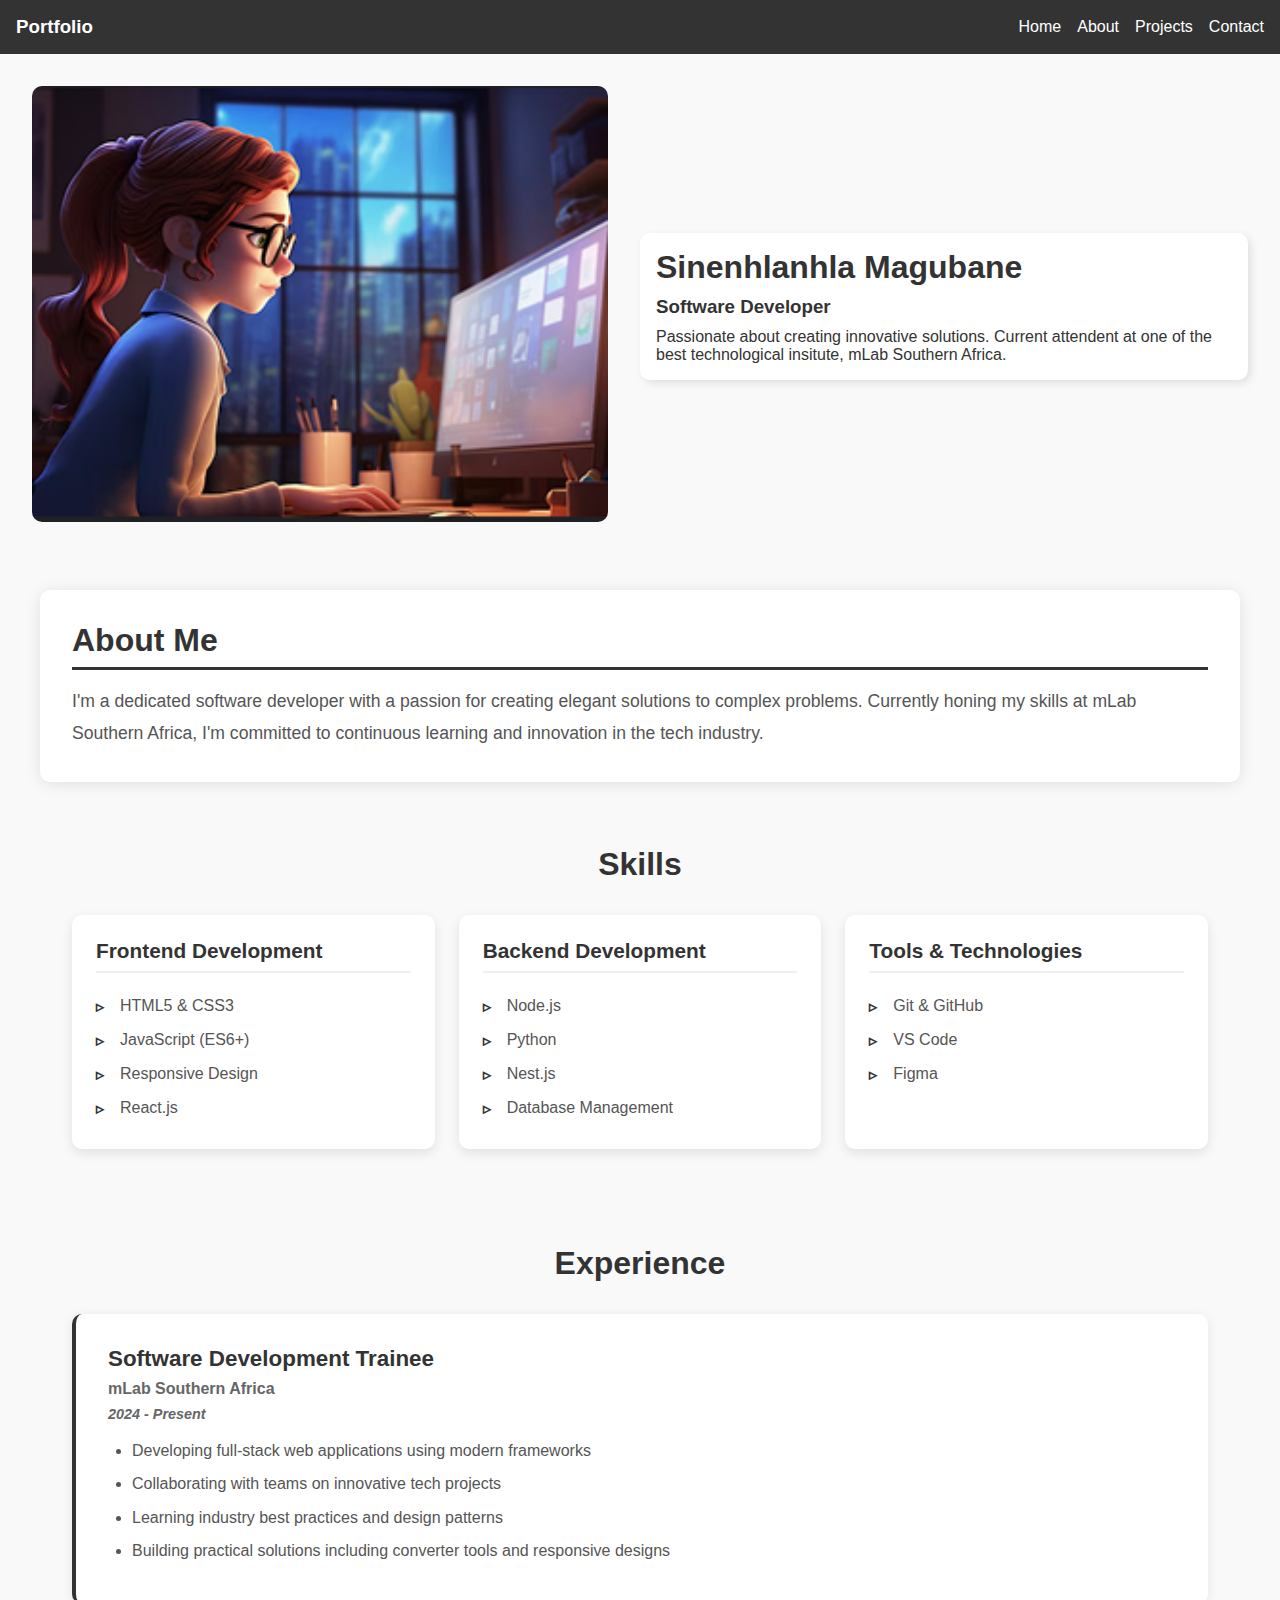
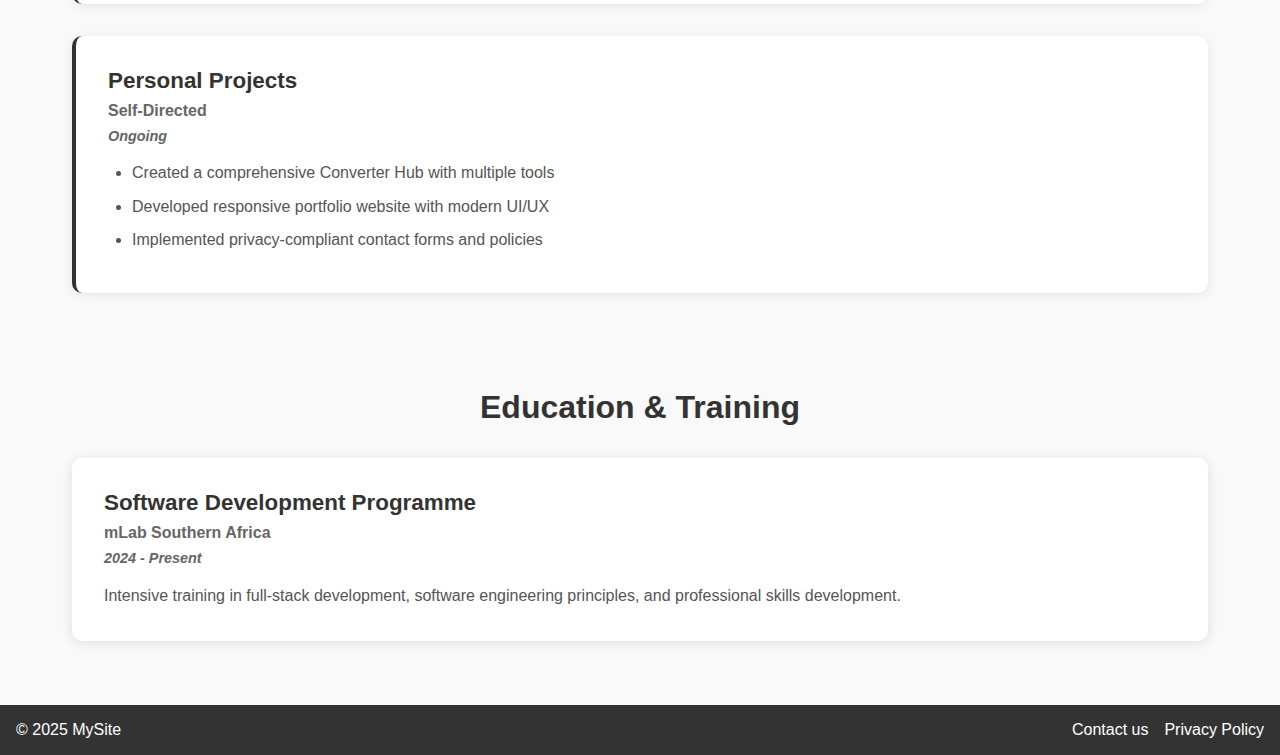
<file: index.html>
<!DOCTYPE html>
<html lang="en">
  <head>
    <meta charset="UTF-8" />
    <meta name="viewport" content="width=device-width, initial-scale=1.0" />
    <title>Portfolio</title>
    <link rel="stylesheet" href="style.css" />
  </head>
  <body>
    <nav class="navbar">
      <h3><a href="./index.html">Portfolio</a></h3>
      <ul>
        <li><a href="./index.html">Home</a></li>
        <li><a href="#">About</a></li>
        <li><a href="./projects.html">Projects</a></li>
        <li><a href="./ContactUS.html">Contact</a></li>
      </ul>
    </nav>

    <main>
      <section class="hero">
        <div class="hero-image">
          <img src="./Frame 1.png" alt="Portrait of Sinenhlanhla Magubane" />
        </div>
        <div class="hero-text">
          <h1>Sinenhlanhla Magubane</h1>
          <h3>Software Developer</h3>
          <p>
            Passionate about creating innovative solutions. Current attendent at
            one of the best technological insitute,
            <a
              class="mlab-link"
              href="https://www.mlab.co.za"
              target="_blank"
              rel="noopener noreferrer"
              >mLab Southern Africa.</a
            >
          </p>
        </div>
      </section>

      <section class="about">
        <h2>About Me</h2>
        <p>
          I'm a dedicated software developer with a passion for creating elegant
          solutions to complex problems. Currently honing my skills at mLab
          Southern Africa, I'm committed to continuous learning and innovation
          in the tech industry.
        </p>
      </section>

      <section class="skills">
        <h2>Skills</h2>
        <div class="skills-grid">
          <div class="skill-card">
            <h3>Frontend Development</h3>
            <ul>
              <li>HTML5 & CSS3</li>
              <li>JavaScript (ES6+)</li>
              <li>Responsive Design</li>
              <li>React.js</li>
            </ul>
          </div>
          <div class="skill-card">
            <h3>Backend Development</h3>
            <ul>
              <li>Node.js</li>
              <li>Python</li>
              <li>Nest.js</li>
              <li>Database Management</li>
            </ul>
          </div>
          <div class="skill-card">
            <h3>Tools & Technologies</h3>
            <ul>
              <li>Git & GitHub</li>
              <li>VS Code</li>
              <li>Figma</li>
            </ul>
          </div>
        </div>
      </section>

      <section class="experience">
        <h2>Experience</h2>
        <div class="experience-timeline">
          <div class="experience-item">
            <h3>Software Development Trainee</h3>
            <p class="company">mLab Southern Africa</p>
            <p class="date">2024 - Present</p>
            <ul>
              <li>
                Developing full-stack web applications using modern frameworks
              </li>
              <li>Collaborating with teams on innovative tech projects</li>
              <li>Learning industry best practices and design patterns</li>
              <li>
                Building practical solutions including converter tools and
                responsive designs
              </li>
            </ul>
          </div>
          <div class="experience-item">
            <h3>Personal Projects</h3>
            <p class="company">Self-Directed</p>
            <p class="date">Ongoing</p>
            <ul>
              <li>Created a comprehensive Converter Hub with multiple tools</li>
              <li>Developed responsive portfolio website with modern UI/UX</li>
              <li>Implemented privacy-compliant contact forms and policies</li>
            </ul>
          </div>
        </div>
      </section>

      <section class="education">
        <h2>Education & Training</h2>
        <div class="education-item">
          <h3>Software Development Programme</h3>
          <p class="institution">mLab Southern Africa</p>
          <p class="date">2024 - Present</p>
          <p class="description">
            Intensive training in full-stack development, software engineering
            principles, and professional skills development.
          </p>
        </div>
      </section>
    </main>

    <footer class="footer">
      <div class="footer-left">
        <p>&copy; 2025 MySite</p>
      </div>
      <div class="footer-right">
        <ul>
          <li><a href="./ContactUS.html">Contact us </a></li>
          <li><a href="./privacyPolicy.html">Privacy Policy</a></li>
        </ul>
      </div>
    </footer>
  </body>
</html>
</file>
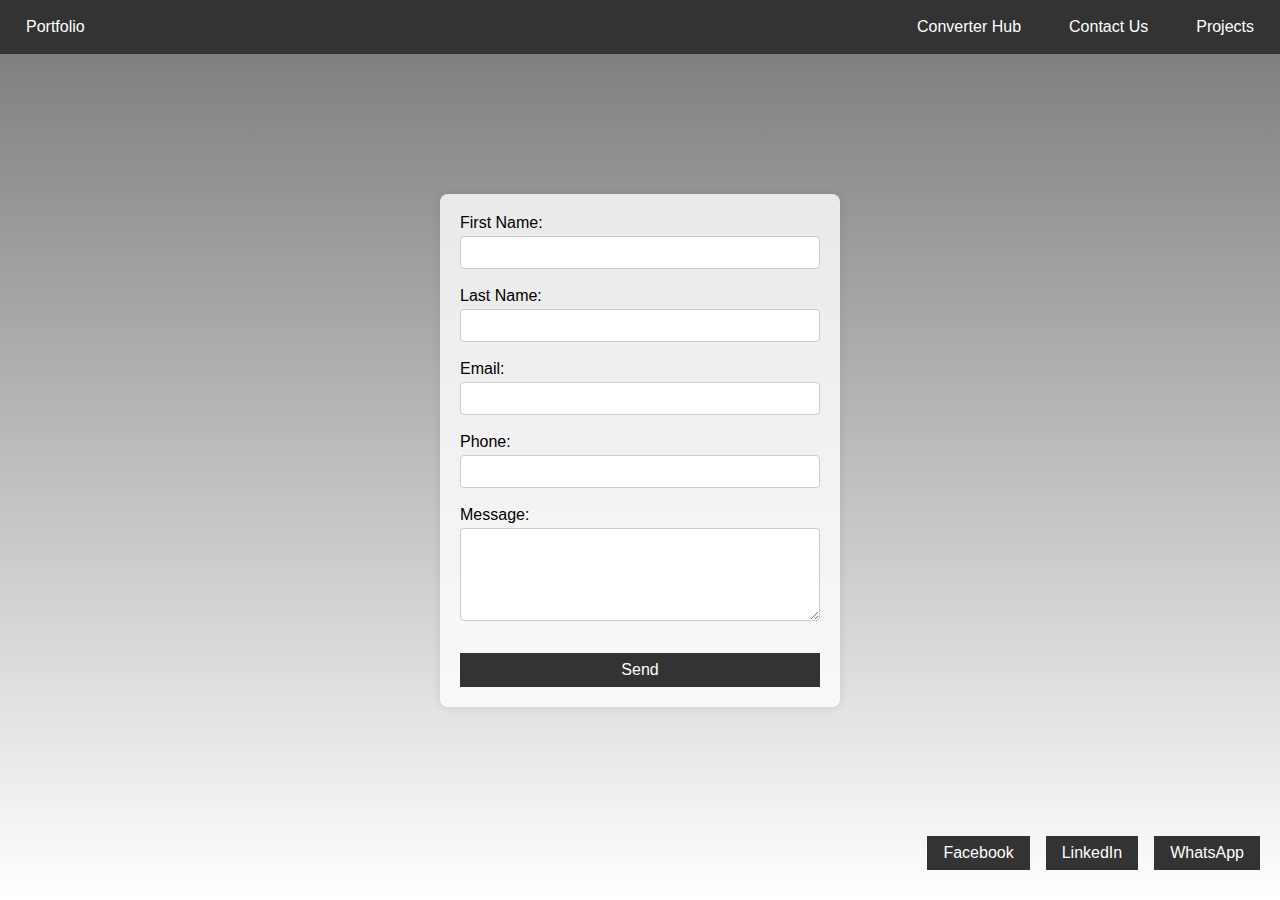
<file: ContactUS.html>
<!DOCTYPE html>
<html lang="en">
  <head>
    <meta charset="UTF-8" />
    <meta name="viewport" content="width=device-width, initial-scale=1.0" />
    <title>Contact Us</title>
    <link rel="stylesheet" href="styleContactUs.css" />
  </head>
  <body>
    <nav class="navbar">
      <a href="./index.html"><button>Portfolio</button></a>
      <ul>
        <li>
          <a href="./converter.html"><button>Converter Hub</button></a>
        </li>
        <li>
          <a href="./ContactUS.html"><button>Contact Us</button></a>
        </li>
        <li>
          <a href="./projects.html"><button>Projects</button></a>
        </li>
      </ul>
    </nav>

    <main class="container">
      <section class="fill-info">
        <form action="https://formspree.io/f/mzzvjvbk" method="POST">
          <div>
            <label for="fname">First Name:</label><br />
            <input type="text" id="fname" name="fname" required />
          </div>
          <br />
          <div>
            <label for="lname">Last Name:</label><br />
            <input type="text" id="lname" name="lname" required />
          </div>
          <br />
          <div>
            <label for="email">Email:</label><br />
            <input type="email" id="email" name="email" required />
          </div>
          <br />
          <div>
            <label for="phone">Phone:</label><br />
            <input type="tel" id="phone" name="phone" required />
          </div>
          <br />
          <div>
            <label for="message">Message:</label><br />
            <textarea id="message" name="message" rows="5" cols="30"></textarea>
          </div>
          <br />
          <button type="submit">Send</button>
        </form>
      </section>

      <footer>
        <a href="#"><button>Facebook</button></a>
        <a href="#"><button>LinkedIn</button></a>
        <a href="#"><button>WhatsApp</button></a>
      </footer>
    </main>
  </body>
</html>
</file>
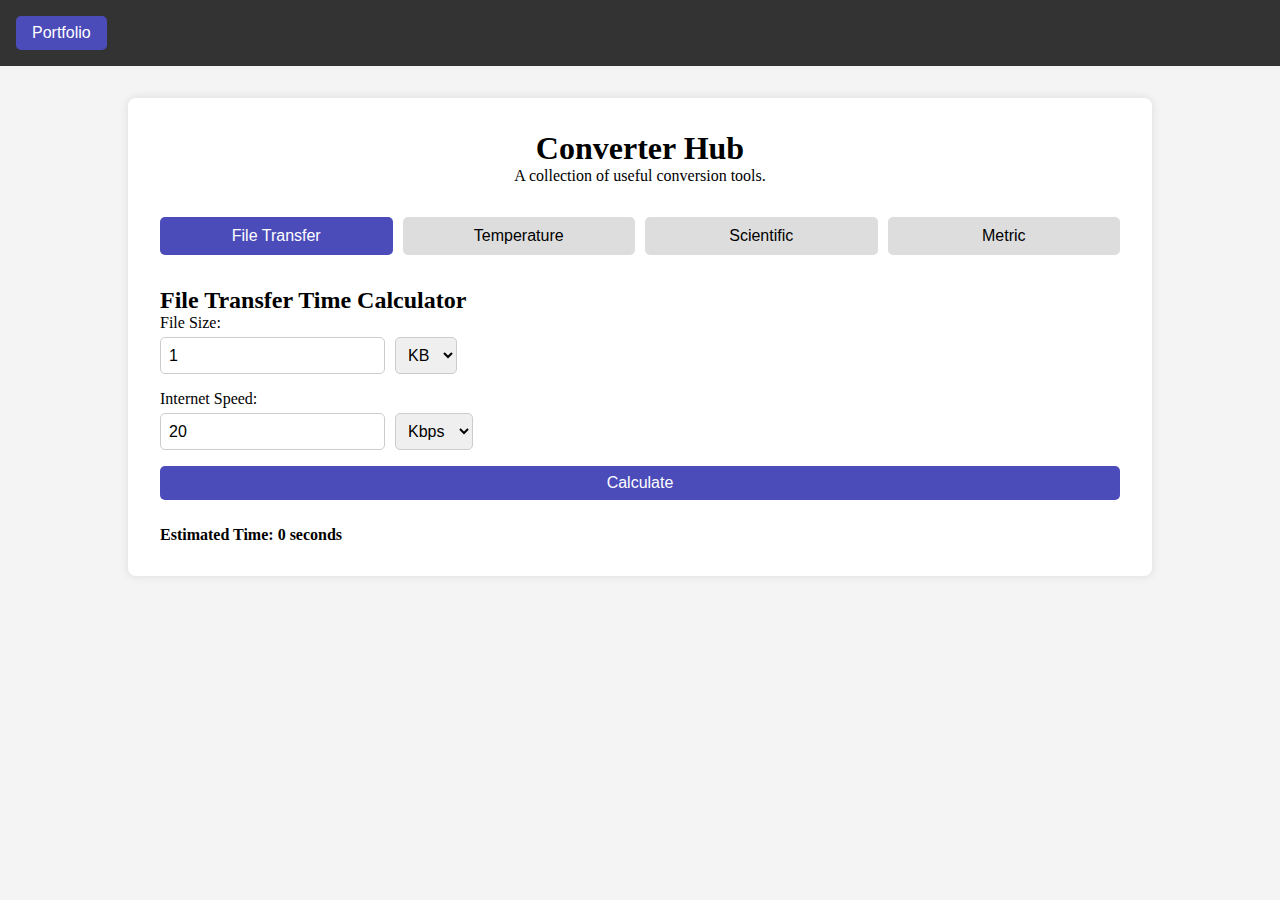
<file: converter.html>
<!DOCTYPE html>
<html lang="en">
  <head>
    <meta charset="UTF-8" />
    <meta name="viewport" content="width=device-width, initial-scale=1.0" />
    <title>Converter Hub</title>
    <link rel="stylesheet" href="converter.css" />
  </head>
  <body>
    <nav class="navbar">
      <a href="./index.html"><button>Portfolio</button></a>
    </nav>

    <main class="container">
      <header>
        <h1>Converter Hub</h1>
        <p>A collection of useful conversion tools.</p>
      </header>

      <!-- Tabs -->
      <nav class="tabs">
        <button class="tab active" data-tab="file-transfer">
          File Transfer
        </button>
        <button class="tab" data-tab="temperature">Temperature</button>
        <button class="tab" data-tab="scientific">Scientific</button>
        <button class="tab" data-tab="metric">Metric</button>
      </nav>

      <!-- File Transfer Tab -->
      <section id="file-transfer" class="tab-content active">
        <h2>File Transfer Time Calculator</h2>
        <form>
          <label
            >File Size:
            <div class="input-group">
              <input type="number" id="fileSize" value="1" />
              <select id="fileUnit">
                <option value="KB">KB</option>
                <option value="MB">MB</option>
                <option value="GB">GB</option>
              </select>
            </div>
          </label>
          <label
            >Internet Speed:
            <div class="input-group">
              <input type="number" id="speed" value="20" />
              <select id="speedUnit">
                <option value="Kbps">Kbps</option>
                <option value="Mbps">Mbps</option>
                <option value="Gbps">Gbps</option>
              </select>
            </div>
          </label>
          <button type="button" onclick="calculateTransferTime()">
            Calculate
          </button>
          <div class="result">
            Estimated Time: <span id="transfer-time">0 seconds</span>
          </div>
        </form>
      </section>

      <!-- Temperature Converter -->
      <section id="temperature" class="tab-content">
        <h2>Temperature Converter</h2>
        <form>
          <label
            >Temperature:
            <input type="number" id="tempInput" value="0" />
            <select id="tempFrom">
              <option value="C">Celsius</option>
              <option value="F">Fahrenheit</option>
              <option value="K">Kelvin</option>
            </select>
            to
            <select id="tempTo">
              <option value="C">Celsius</option>
              <option value="F">Fahrenheit</option>
              <option value="K">Kelvin</option>
            </select>
          </label>
          <button type="button" onclick="convertTemperature()">Convert</button>
          <div class="result">Result: <span id="temp-result">0</span></div>
        </form>
      </section>

      <!-- Scientific Notation -->
      <section id="scientific" class="tab-content">
        <h2>Scientific Notation Converter</h2>
        <form>
          <label
            >Number:
            <input type="number" id="sciInput" />
          </label>
          <button type="button" onclick="convertScientific()">Convert</button>
          <div class="result">
            Scientific Notation: <span id="sci-result">0</span>
          </div>
        </form>
      </section>

      <!-- Metric Converter -->
      <section id="metric" class="tab-content">
        <h2>Metric Unit Converter</h2>
        <form>
          <label
            >Value:
            <input type="number" id="metricInput" />
            <select id="metricFrom">
              <option value="m">Meters</option>
              <option value="km">Kilometers</option>
              <option value="g">Grams</option>
              <option value="kg">Kilograms</option>
            </select>
            to
            <select id="metricTo">
              <option value="m">Meters</option>
              <option value="km">Kilometers</option>
              <option value="g">Grams</option>
              <option value="kg">Kilograms</option>
            </select>
          </label>
          <button type="button" onclick="convertMetric()">Convert</button>
          <div class="result">
            Converted Value: <span id="metric-result">0</span>
          </div>
        </form>
      </section>
    </main>

    <script src="converter.js"></script>
  </body>
</html>
</file>
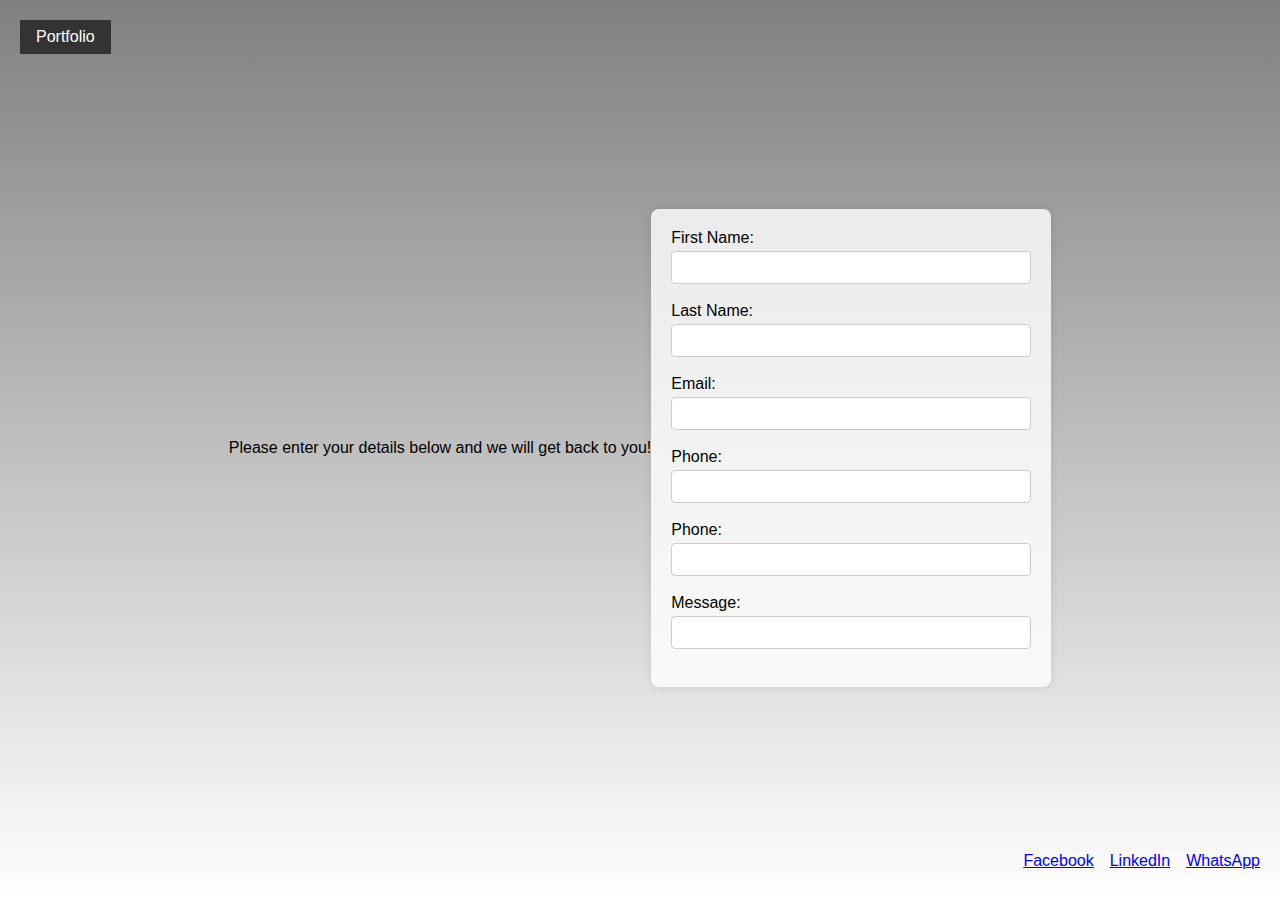
<file: indexContactUS.html>
<!DOCTYPE html>
<html lang="en">
<head>
    <meta charset="UTF-8">
    <meta name="viewport" content="width=device-width, initial-scale=1.5">
    <title>Task3.13</title>
    <link rel="stylesheet" href="styleContactUs.css">
</head>
<body>

    <div class="container">
    <header>
        <a href="./index.html" id="portfButton"><button>Portfolio</button></a>
        

    



    </header>


    <section class="fill-info">
        <p>Please enter your details below and we will get back to you!</p>
        <form action="/action_page.php">
            <label for="fname">First Name:</label><br>
            <input type="text" id="fname" name="fname" required><br><br>
            <label for="lname">Last Name:</label><br>
            <input type="text" id="lname" name="lname" required><br><br>
            <label for="email">Email:</label><br>
            <input type="text" id="email" name="email"required><br><br>
            <label for="phone">Phone:</label><br>
            <input type="text" id="phone" name="phone"required><br><br>
            <label for="phone">Phone:</label><br>
            <input type="text" id="phone" name="phone"required><br><br>
                <label for="message">Message:</label><br>
                <input type="text" id="message" name="message"><br><br>
            
            

    </section>

    <footer>
        <a href="#">Facebook</a>
        <a href="#">LinkedIn</a>
        <a href="#">WhatsApp</a>
    </footer>
    </div>
</body>
</html>
</file>
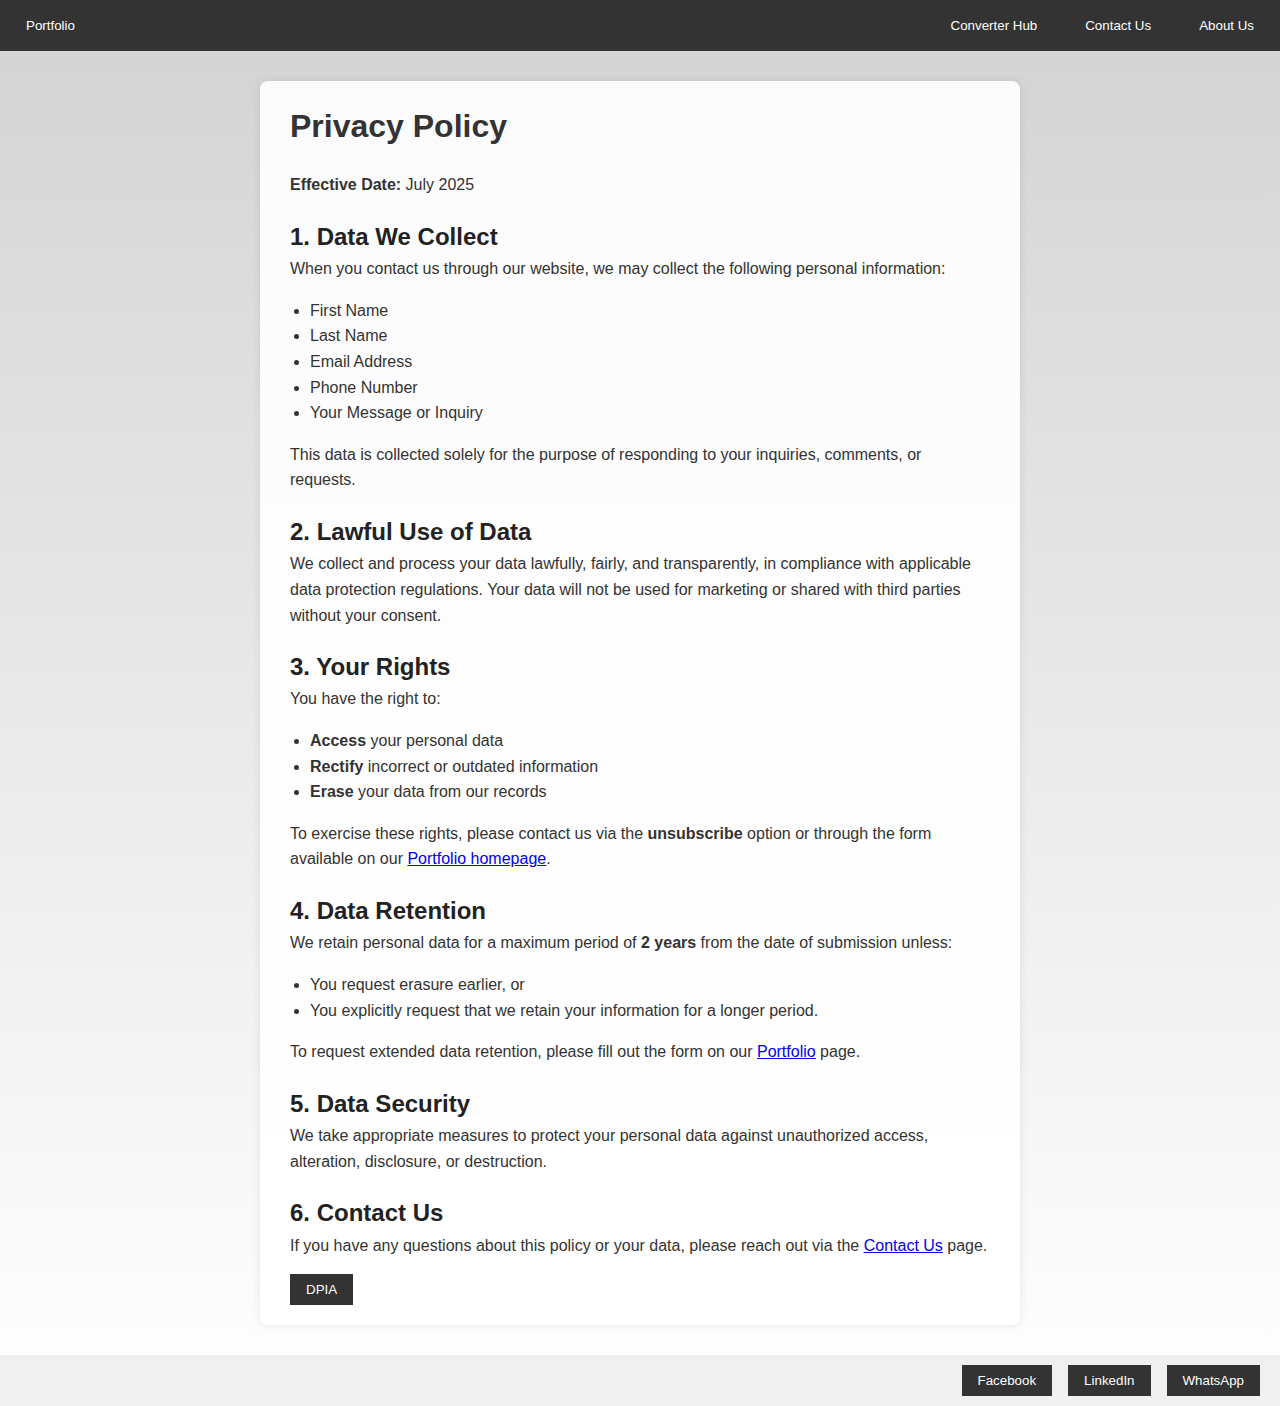
<file: privacyPolicy.html>
<!DOCTYPE html>
<html lang="en">
<head>
    <meta charset="UTF-8" />
    <meta name="viewport" content="width=device-width, initial-scale=1.0" />
    <title>Privacy Policy</title>
    <link rel="stylesheet" href="privacyPolicy.css" />
</head>
<body>

    <nav class="navbar">
        <a href="./index.html"><button>Portfolio</button></a>
        <ul>
            <li><a href="converter.html"><button>Converter Hub</button></a></li>
            <li><a href="ContactUS.html"><button>Contact Us</button></a></li>
            <li><a href="about.html"><button>About Us</button></a></li>
        </ul>
    </nav>

    <main class="container">
        <section class="privacy-policy">
            <h1>Privacy Policy</h1>
            <p><strong>Effective Date:</strong> July 2025</p>

            <h2>1. Data We Collect</h2>
            <p>When you contact us through our website, we may collect the following personal information:</p>
            <ul>
                <li>First Name</li>
                <li>Last Name</li>
                <li>Email Address</li>
                <li>Phone Number</li>
                <li>Your Message or Inquiry</li>
            </ul>
            <p>This data is collected solely for the purpose of responding to your inquiries, comments, or requests.</p>

            <h2>2. Lawful Use of Data</h2>
            <p>We collect and process your data lawfully, fairly, and transparently, in compliance with applicable data protection regulations. Your data will not be used for marketing or shared with third parties without your consent.</p>

            <h2>3. Your Rights</h2>
            <p>You have the right to:</p>
            <ul>
                <li><strong>Access</strong> your personal data</li>
                <li><strong>Rectify</strong> incorrect or outdated information</li>
                <li><strong>Erase</strong> your data from our records</li>
            </ul>
            <p>To exercise these rights, please contact us via the <strong>unsubscribe</strong> option or through the form available on our <a href="index.html">Portfolio homepage</a>.</p>

            <h2>4. Data Retention</h2>
            <p>We retain personal data for a maximum period of <strong>2 years</strong> from the date of submission unless:</p>
            <ul>
                <li>You request erasure earlier, or</li>
                <li>You explicitly request that we retain your information for a longer period.</li>
            </ul>
            <p>To request extended data retention, please fill out the form on our <a href="index.html">Portfolio</a> page.</p>

            <h2>5. Data Security</h2>
            <p>We take appropriate measures to protect your personal data against unauthorized access, alteration, disclosure, or destruction.</p>

            <h2>6. Contact Us</h2>
            <p>If you have any questions about this policy or your data, please reach out via the <a href="ContactUS.html">Contact Us</a> page.</p>

            <a href="./DPIA-Doc.pdf"><button>DPIA</button></a>
        </section>
    </main>

    <footer>
        <a href="#"><button>Facebook</button></a>
        <a href="#"><button>LinkedIn</button></a>
        <a href="#"><button>WhatsApp</button></a>
    </footer>

</body>
</html>
</file>
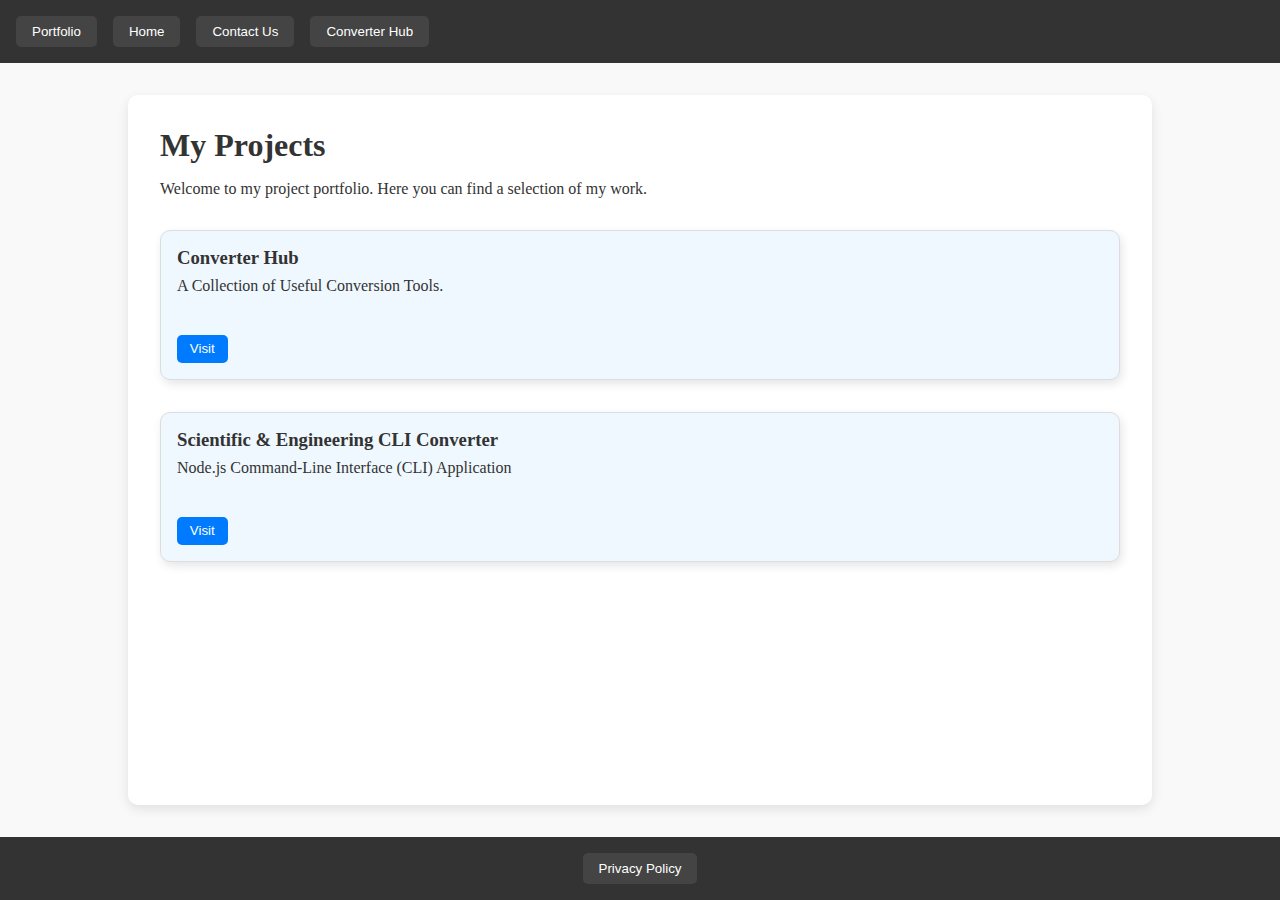
<file: projects.html>
<!DOCTYPE html>
<html lang="en">
  <head>
    <meta charset="UTF-8" />
    <meta name="viewport" content="width=device-width, initial-scale=1.0" />
    <title>Projects</title>
    <link rel="stylesheet" href="projects.css" />
  </head>
  <body>
    <nav class="navbar">
      <a href="./index.html"><button>Portfolio</button></a>
      <a href="./index.html"><button>Home</button></a>
      <a href="./ContactUS.html"><button>Contact Us</button></a>
      <a href="./converter.html"><button>Converter Hub</button></a>
    </nav>

    <main class="container">
      <h1>My Projects</h1>
      <p>
        Welcome to my project portfolio. Here you can find a selection of my
        work.
      </p>

      <div class="card">
        <h3>Converter Hub</h3>
        <p>A Collection of Useful Conversion Tools.</p>
        <a href="./converter.html"><button>Visit</button></a>
      </div>

      <div class="card">
        <h3>Scientific & Engineering CLI Converter</h3>
        <p>Node.js Command-Line Interface (CLI) Application</p>
        <a href="#"><button>Visit</button></a>
      </div>

      <!-- Future projects!! -->
      <!--
    <div class="card">
      <h3>Coming Soon...</h3>
      <p>Another exciting tool is on the way!</p>
      <button disabled>Coming Soon</button>
    </div>
    --></main>

    <footer class="footer">
      <a href="./privacyPolicy.html"><button>Privacy Policy</button></a>
    </footer>
  </body>
</html>
</file>
<file: style.css>
* {
  box-sizing: border-box;
  margin: 0;
  padding: 0;
}

body {
  font-family: Arial, sans-serif;
  color: #333;
  background-color: #f9f9f9;
  display: flex;
  flex-direction: column;
  min-height: 100vh;
}

/* Ensure main grows to push footer to the bottom */
main {
  flex: 1;
}

.navbar {
  background-color: #333;
  color: #fff;
  padding: 1rem;
  display: flex;
  justify-content: space-between;
  align-items: center;
  flex-wrap: wrap;
}

.navbar h3 a {
  color: #fff;
  text-decoration: none;
}

.navbar ul {
  display: flex;
  list-style: none;
  gap: 1rem;
}

.navbar a {
  color: #fff;
  text-decoration: none;
}

.hero {
  display: flex;
  justify-content: space-between;
  align-items: center;
  padding: 2rem;
  gap: 2rem;
  flex-wrap: wrap;
}

.hero-image {
  flex: 1;
}

.hero-image img {
  width: 100%;
  height: auto;
  border-radius: 10px;
}

.hero-text {
  flex: 1;
  font-size: 1rem;
  display: flex;
  flex-direction: column;
  gap: 10px;
  padding: 1rem;
  border-radius: 10px;
  background-color: #fff;
  box-shadow: 3px 3px 8px rgba(0, 0, 0, 0.1);
}

/* About Section */
.about {
  padding: 2rem;
  margin: 2rem auto;
  max-width: 1200px;
  background-color: #fff;
  border-radius: 10px;
  box-shadow: 0 2px 15px rgba(0, 0, 0, 0.1);
}

.about h2 {
  color: #333;
  margin-bottom: 1rem;
  font-size: 2rem;
  border-bottom: 3px solid #333;
  padding-bottom: 0.5rem;
}

.about p {
  line-height: 1.8;
  font-size: 1.1rem;
  color: #555;
}

/* Skills Section */
.skills {
  padding: 2rem;
  margin: 2rem auto;
  max-width: 1200px;
}

.skills h2 {
  text-align: center;
  color: #333;
  margin-bottom: 2rem;
  font-size: 2rem;
}

.skills-grid {
  display: grid;
  grid-template-columns: repeat(auto-fit, minmax(280px, 1fr));
  gap: 1.5rem;
}

.skill-card {
  background-color: #fff;
  border-radius: 10px;
  padding: 1.5rem;
  box-shadow: 0 4px 12px rgba(0, 0, 0, 0.1);
  transition: transform 0.3s ease, box-shadow 0.3s ease;
}

.skill-card:hover {
  transform: translateY(-5px);
  box-shadow: 0 6px 20px rgba(0, 0, 0, 0.15);
}

.skill-card h3 {
  color: #333;
  margin-bottom: 1rem;
  font-size: 1.3rem;
  border-bottom: 2px solid #f0f0f0;
  padding-bottom: 0.5rem;
}

.skill-card ul {
  list-style: none;
}

.skill-card li {
  padding: 0.5rem 0;
  color: #555;
  position: relative;
  padding-left: 1.5rem;
}

.skill-card li:before {
  content: "▹";
  position: absolute;
  left: 0;
  color: #333;
  font-weight: bold;
}

/* Experience Section */
.experience {
  padding: 2rem;
  margin: 2rem auto;
  max-width: 1200px;
  background-color: #f9f9f9;
}

.experience h2 {
  text-align: center;
  color: #333;
  margin-bottom: 2rem;
  font-size: 2rem;
}

.experience-timeline {
  display: flex;
  flex-direction: column;
  gap: 2rem;
}

.experience-item {
  background-color: #fff;
  border-radius: 10px;
  padding: 2rem;
  box-shadow: 0 2px 12px rgba(0, 0, 0, 0.08);
  border-left: 4px solid #333;
}

.experience-item h3 {
  color: #333;
  margin-bottom: 0.5rem;
  font-size: 1.4rem;
}

.experience-item .company,
.experience-item .date {
  color: #666;
  font-weight: 600;
  margin-bottom: 0.5rem;
}

.experience-item .date {
  font-style: italic;
  font-size: 0.9rem;
}

.experience-item ul {
  margin-top: 1rem;
  padding-left: 1.5rem;
}

.experience-item li {
  color: #555;
  line-height: 1.6;
  margin-bottom: 0.5rem;
}

/* Education Section */
.education {
  padding: 2rem;
  margin: 2rem auto;
  max-width: 1200px;
}

.education h2 {
  text-align: center;
  color: #333;
  margin-bottom: 2rem;
  font-size: 2rem;
}

.education-item {
  background-color: #fff;
  border-radius: 10px;
  padding: 2rem;
  box-shadow: 0 2px 12px rgba(0, 0, 0, 0.1);
}

.education-item h3 {
  color: #333;
  margin-bottom: 0.5rem;
  font-size: 1.4rem;
}

.education-item .institution,
.education-item .date {
  color: #666;
  font-weight: 600;
  margin-bottom: 0.5rem;
}

.education-item .date {
  font-style: italic;
  font-size: 0.9rem;
}

.education-item .description {
  margin-top: 1rem;
  line-height: 1.7;
  color: #555;
}

.footer {
  background-color: #333;
  color: #fff;
  padding: 1rem;
  display: flex;
  justify-content: space-between;
  flex-wrap: wrap;
}

.footer-left,
.footer-right {
  display: flex;
  align-items: center;
}

.footer-right ul {
  display: flex;
  list-style: none;
  gap: 1rem;
}

.footer-right a {
  color: #fff;
  text-decoration: none;
}

/* External link style replacing previous inline styles */
.mlab-link {
  color: #333333;
  text-decoration: none;
}
.mlab-link:hover,
.mlab-link:focus {
  text-decoration: underline;
}

@media (max-width: 1024px) {
  .hero h1 {
    font-size: 2rem;
  }

  .hero p {
    font-size: 1rem;
  }
}

@media (max-width: 768px) {
  .navbar {
    flex-direction: column;
    align-items: flex-start;
  }

  .navbar ul {
    flex-direction: column;
    width: 100%;
  }

  .hero {
    flex-direction: column;
    align-items: flex-start;
  }

  .skills-grid {
    grid-template-columns: 1fr;
  }

  .about,
  .skills,
  .experience,
  .education {
    padding: 1rem;
    margin: 1rem;
  }

  .about h2,
  .skills h2,
  .experience h2,
  .education h2 {
    font-size: 1.5rem;
  }

  .footer {
    flex-direction: column;
    align-items: flex-start;
    gap: 1rem;
  }
}
</file>
<file: styleContactUs.css>
* {
  margin: 0;
  padding: 0;
  box-sizing: border-box;
}

body {
  width: 100%;
  min-height: 100vh;
  display: flex;
  flex-direction: column;
  font-family: Arial, sans-serif;
  font-size: 1rem;
}

.container {
  flex: 1;
  display: flex;
  flex-direction: column;
  background-image: linear-gradient(to top, white, grey);
  padding: 20px;
}

nav {
  display: flex;
  justify-content: space-between;
  align-items: center;
  background-color: #333333;
  padding: 10px;
}

nav ul {
  display: flex;
  gap: 1rem;
  list-style: none;
}

button {
  background-color: #333333;
  color: white;
  border: none;
  padding: 0.5rem 1rem;
  cursor: pointer;
  font-size: 1rem;
}

.fill-info {
  flex: 1;
  display: flex;
  justify-content: center;
  align-items: center;
}

form {
  width: 100%;
  max-width: 400px;
  background: rgba(255, 255, 255, 0.8);
  padding: 20px;
  border-radius: 8px;
  box-shadow: 0 0 10px rgba(0, 0, 0, 0.1);
}

form input,
form textarea {
  width: 100%;
  padding: 8px;
  margin-top: 4px;
  border: 1px solid #ccc;
  border-radius: 4px;
}

form button {
  margin-top: 10px;
  width: 100%;
}

footer {
  display: flex;
  justify-content: flex-end;
  gap: 1rem;
  padding: 10px 0;
}
</file>
<file: converter.css>
* {
  margin: 0;
  padding: 0;
  box-sizing: border-box;
}

body {
  font-family: Georgia, "Times New Roman", Times, serif;
  background-color: #f4f4f4;
}

.navbar {
  background-color: #333;
  padding: 1rem;
  text-align: left;
}

.navbar a button {
  background-color: #4b4bba;
  color: white;
  padding: 0.5rem 1rem;
  border: none;
  border-radius: 5px;
  cursor: pointer;
}

.container {
  width: 80%;
  margin: 2rem auto;
  padding: 2rem;
  background: #fff;
  border-radius: 8px;
  box-shadow: 0 0 10px rgba(0, 0, 0, 0.1);
  display: flex;
  flex-direction: column;
  gap: 2rem;
}

header {
  text-align: center;
}

.tabs {
  display: flex;
  gap: 10px;
  flex-wrap: wrap;
}

.tab {
  flex: 1;
  padding: 10px;
  background: #ddd;
  border: none;
  border-radius: 5px;
  cursor: pointer;
}

.tab.active {
  background: #4b4bba;
  color: white;
}

.tab-content {
  display: none;
}

.tab-content.active {
  display: block;
}

form {
  display: flex;
  flex-direction: column;
  gap: 1rem;
}

.input-group {
  display: flex;
  gap: 10px;
  margin-top: 5px;
}

input,
select,
button {
  padding: 0.5rem;
  font-size: 1rem;
  border-radius: 5px;
  border: 1px solid #ccc;
}

button[type="button"] {
  background-color: #4b4bba;
  color: white;
  border: none;
  cursor: pointer;
}

button[type="button"]:hover {
  background-color: #37379c;
}

.result {
  font-weight: bold;
  margin-top: 10px;
}
</file>
<file: privacyPolicy.css>
* {
    margin: 0;
    padding: 0;
    box-sizing: border-box;
}

body {
    font-family: Arial, sans-serif;
    font-size: 1rem;
    line-height: 1.6;
    color: #333;
    background: linear-gradient(to top, white, lightgrey);
    display: flex;
    flex-direction: column;
    min-height: 100vh;
}

.navbar {
    display: flex;
    justify-content: space-between;
    align-items: center;
    background-color: #333;
    padding: 10px;
}

.navbar ul {
    display: flex;
    list-style: none;
    gap: 1rem;
}

button {
    background-color: #333;
    color: white;
    border: none;
    padding: 0.5rem 1rem;
    cursor: pointer;
}

.container {
    flex: 1;
    padding: 30px 20px;
    max-width: 800px;
    margin: 0 auto;
}

.privacy-policy {
    background-color: rgba(255, 255, 255, 0.9);
    padding: 20px 30px;
    border-radius: 8px;
    box-shadow: 0 0 10px rgba(0,0,0,0.1);
}

.privacy-policy h1 {
    margin-bottom: 20px;
}

.privacy-policy h2 {
    margin-top: 20px;
    color: #222;
}

.privacy-policy p, .privacy-policy ul {
    margin-bottom: 16px;
}

.privacy-policy ul {
    list-style: disc;
    padding-left: 20px;
}

footer {
    display: flex;
    justify-content: flex-end;
    gap: 1rem;
    padding: 10px 20px;
    background-color: #f0f0f0;
}
</file>
<file: projects.css>
* {
  margin: 0;
  padding: 0;
  box-sizing: border-box;
}

body {
  font-family: Georgia, "Times New Roman", Times, serif;
  background-color: #f9f9f9;
  color: #333;
  display: flex;
  flex-direction: column;
  min-height: 100vh;
}

.navbar {
  background-color: #333;
  padding: 1rem;
  display: flex;
  gap: 1rem;
  flex-wrap: wrap;
}

.navbar a button {
  background-color: #444;
  color: white;
  border: none;
  padding: 0.5rem 1rem;
  border-radius: 5px;
  cursor: pointer;
}

.navbar a button:hover {
  background-color: #555;
}

.container {
  flex: 1;
  width: 80%;
  margin: 2rem auto;
  padding: 2rem;
  background-color: #fff;
  border-radius: 10px;
  box-shadow: 0 4px 12px rgba(0, 0, 0, 0.1);
}

.container h1 {
  margin-bottom: 1rem;
}

.container p {
  margin-bottom: 2rem;
}

.card {
  border: 1px solid #ddd;
  background-color: #f0f8ff;
  border-radius: 10px;
  padding: 1rem;
  margin-bottom: 2rem;
  box-shadow: 2px 4px 10px rgba(0, 0, 0, 0.1);
}

.card h3 {
  margin-bottom: 0.5rem;
}

.card a button {
  margin-top: 0.5rem;
  background-color: #007bff;
  color: white;
  padding: 0.4rem 0.8rem;
  border: none;
  border-radius: 5px;
  cursor: pointer;
}

.card a button:hover {
  background-color: #0056b3;
}

footer.footer {
  background-color: #333;
  padding: 1rem;
  text-align: center;
}

footer.footer a button {
  background-color: #444;
  color: white;
  border: none;
  padding: 0.5rem 1rem;
  border-radius: 5px;
  cursor: pointer;
}

footer.footer a button:hover {
  background-color: #555;
}

/* Responsive */
@media (max-width: 768px) {
  .container {
    width: 90%;
    padding: 1rem;
  }

  .navbar {
    flex-direction: column;
    align-items: flex-start;
  }

  .navbar a button {
    width: 100%;
  }
}
</file>
